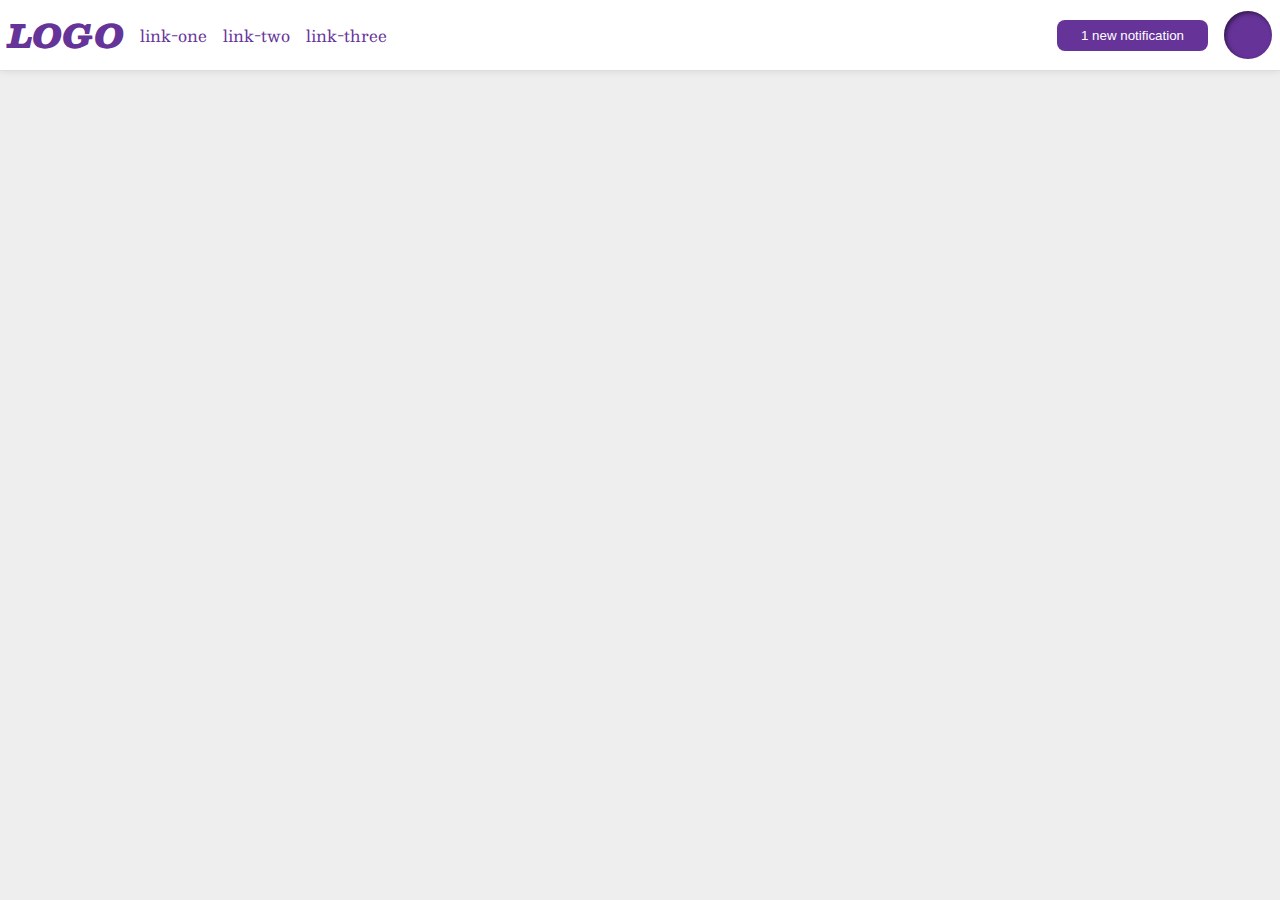
<file: flex/03-flex-header-2/index.html>
<!DOCTYPE html>
<html lang="en">
  <head>
    <meta charset="UTF-8">
    <meta http-equiv="X-UA-Compatible" content="IE=edge">
    <meta name="viewport" content="width=device-width, initial-scale=1.0">
    <title>Flex Header 2</title>
    <link rel="stylesheet" href="./style.css">
  </head>
  <body>
    <div class="header">
      <div class="left-side">
        <div class="logo">LOGO</div>
        <ul class="links">
          <li><a href="https://www.google.com">link-one</a></li>
          <li><a href="https://www.google.com">link-two</a></li>
          <li><a href="https://www.google.com">link-three</a></li>
        </ul>
      </div>
      <div class="right-side">
        <button class="notifications">1 new notification</button>
        <div class="profile-image"></div>
      </div>
    </div>
  </body>
</html>
</file>
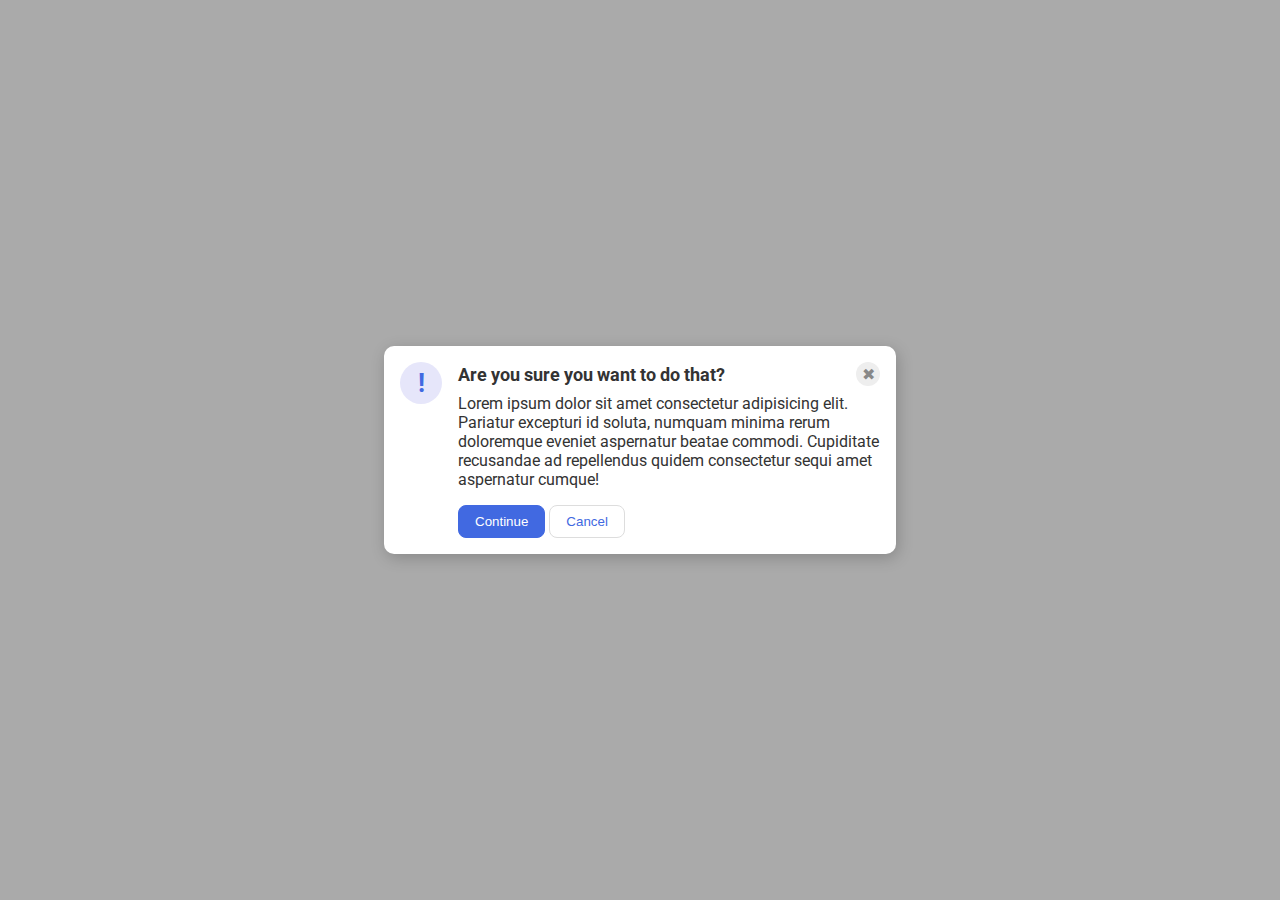
<file: flex/05-flex-modal/index.html>
<!DOCTYPE html>
<html lang="en">
  <head>
    <meta charset="UTF-8">
    <meta http-equiv="X-UA-Compatible" content="IE=edge">
    <meta name="viewport" content="width=device-width, initial-scale=1.0">
    <link rel="stylesheet" href="./style.css">
    <title>Modal</title>
  </head>
  <body>
    <div class="modal">
      <div class="icon">!</div>
      <div class="container">
        <div class="full-header">
          <div class="header">Are you sure you want to do that?</div>
          <div class="close-button">✖</div>
        </div>
        <div class="text">Lorem ipsum dolor sit amet consectetur adipisicing 
          elit. Pariatur excepturi id soluta, numquam minima rerum doloremque 
          eveniet aspernatur beatae commodi. Cupiditate recusandae ad 
          repellendus quidem consectetur sequi amet aspernatur cumque!</div>
        <div class="button">
          <button class="continue">Continue</button>
          <button class="cancel">Cancel</button>
        </div>
      </div>
    </div>
  </body>
</html>
</file>
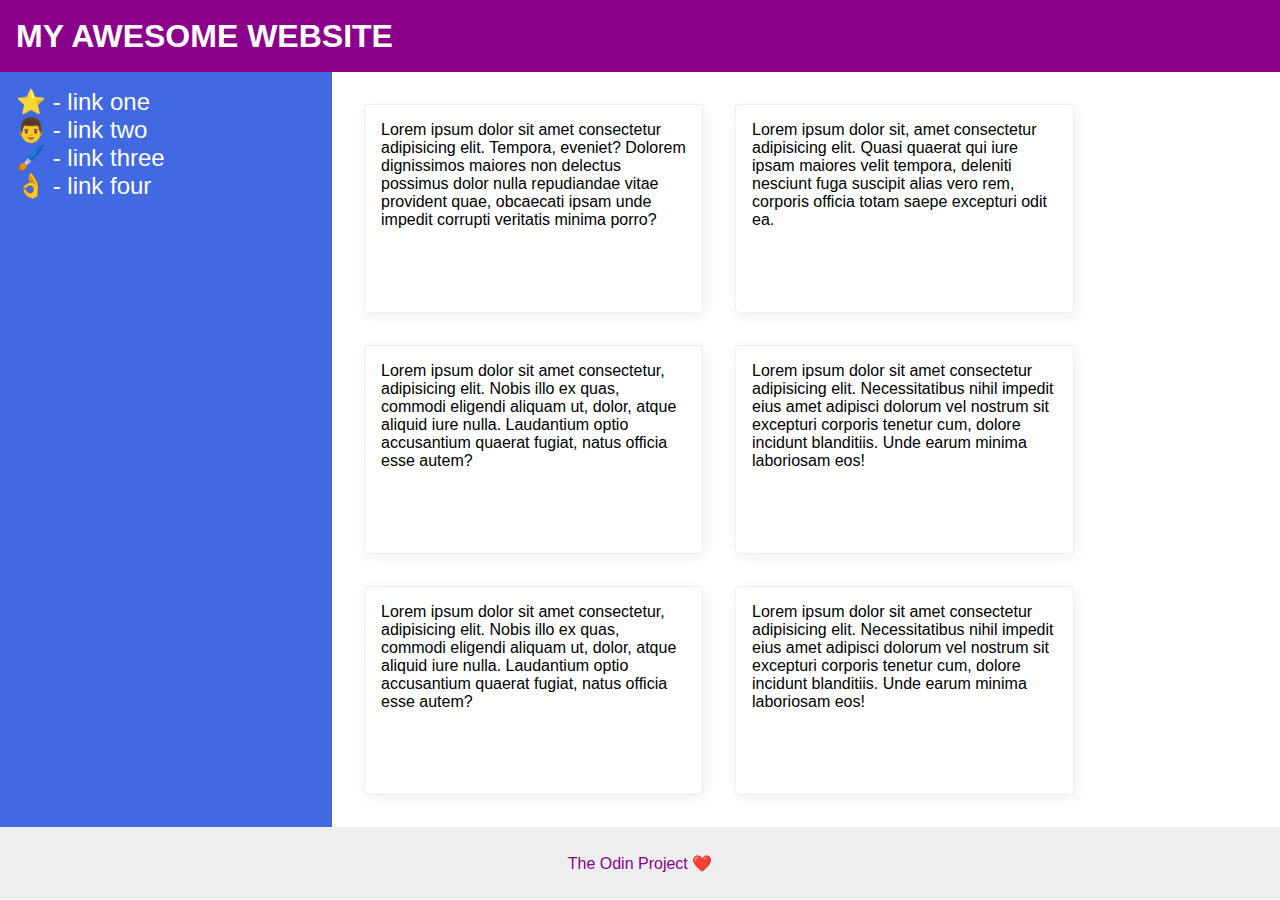
<file: flex/07-flex-layout-2/index.html>
<!DOCTYPE html>
<html lang="en">
  <head>
    <meta charset="UTF-8">
    <meta http-equiv="X-UA-Compatible" content="IE=edge">
    <meta name="viewport" content="width=device-width, initial-scale=1.0">
    <title>The Holy Grail</title>
    <link rel="stylesheet" href="./style.css">
  </head>
  <body>
    <div class="header">MY AWESOME WEBSITE</div>
    <div class="middle">
      <div class="sidebar">
        <ul>
          <li><a href="#">⭐ - link one</a></li>
          <li><a href="#">👨 - link two</a></li>
          <li><a href="#">🖌️ - link three</a></li>
          <li><a href="#">👌 - link four</a></li>
        </ul>
      </div>
      <div class="content">
        <div class="card">Lorem ipsum dolor sit amet consectetur adipisicing elit. 
          Tempora, eveniet? Dolorem dignissimos maiores non delectus possimus dolor 
          nulla repudiandae vitae provident quae, obcaecati ipsam unde impedit 
          corrupti veritatis minima porro?</div>
        <div class="card">Lorem ipsum dolor sit, amet consectetur adipisicing elit. 
          Quasi quaerat qui iure ipsam maiores velit tempora, deleniti nesciunt 
          fuga suscipit alias vero rem, corporis officia totam saepe excepturi 
          odit ea.</div>
        <div class="card">Lorem ipsum dolor sit amet consectetur, adipisicing elit. 
          Nobis illo ex quas, commodi eligendi aliquam ut, dolor, atque aliquid 
          iure nulla. Laudantium optio accusantium quaerat fugiat, natus officia 
          esse autem?</div>
        <div class="card">Lorem ipsum dolor sit amet consectetur adipisicing elit. 
          Necessitatibus nihil impedit eius amet adipisci dolorum vel nostrum sit 
          excepturi corporis tenetur cum, dolore incidunt blanditiis. Unde earum 
          minima laboriosam eos!</div>
        <div class="card">Lorem ipsum dolor sit amet consectetur, adipisicing elit. 
          Nobis illo ex quas, commodi eligendi aliquam ut, dolor, atque aliquid 
          iure nulla. Laudantium optio accusantium quaerat fugiat, natus officia 
          esse autem?</div>
        <div class="card">Lorem ipsum dolor sit amet consectetur adipisicing elit. 
          Necessitatibus nihil impedit eius amet adipisci dolorum vel nostrum sit 
          excepturi corporis tenetur cum, dolore incidunt blanditiis. Unde earum 
          minima laboriosam eos!</div>
      </div>
    </div>
    <div class="footer">The Odin Project ❤️</div>
  </body>
</html>
</file>
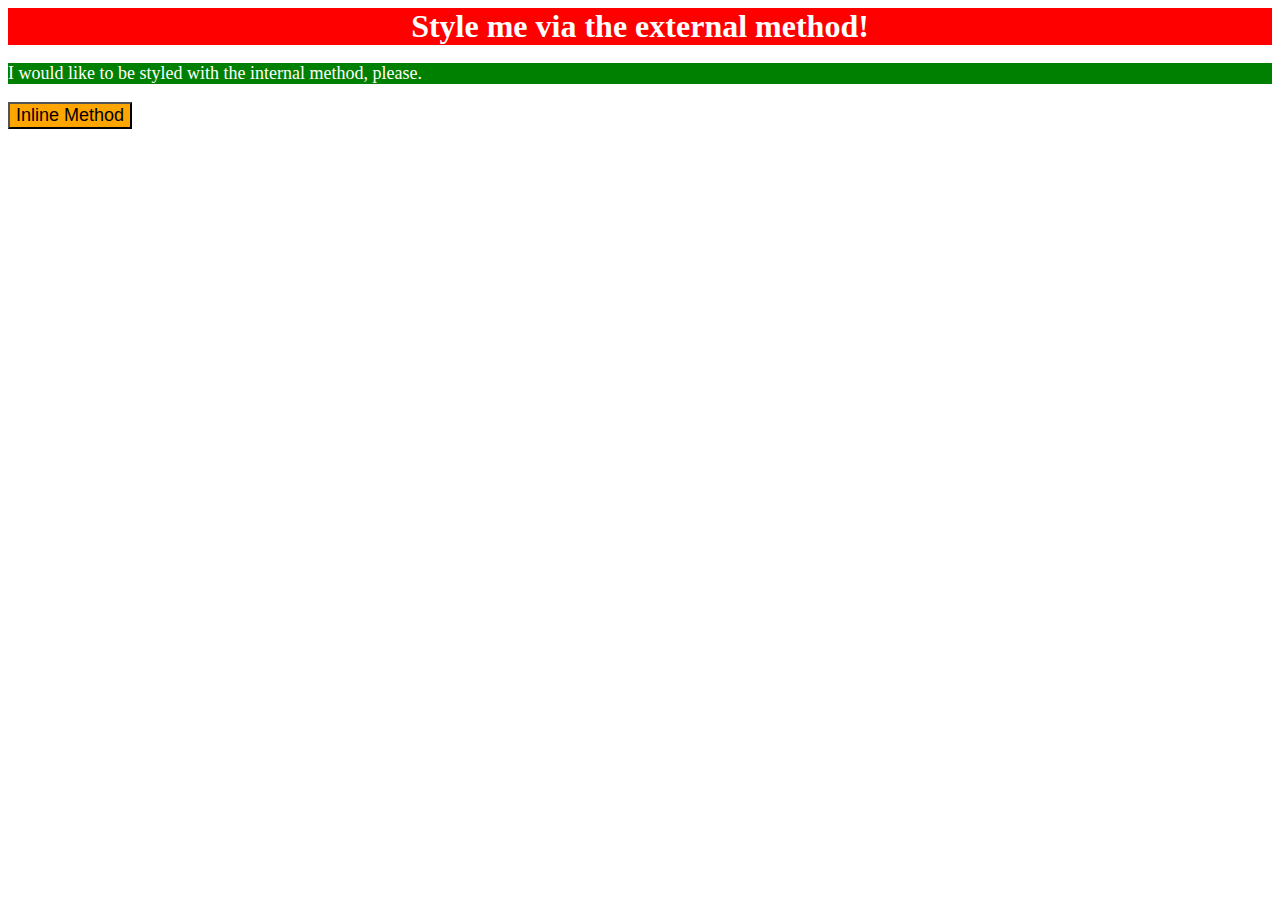
<file: foundations/01-css-methods/index.html>
<!DOCTYPE html>
<html lang="en">
  <head>
    <meta charset="UTF-8">
    <meta http-equiv="X-UA-Compatible" content="IE=edge">
    <meta name="viewport" content="width=device-width, initial-scale=1.0">
    <link rel="stylesheet" href="./style.css">
    <title>Methods for Adding CSS</title>
    <style>
      p {
        background-color: green;
        color: white;
        font-size: 18px;
      }
    </style>
  </head>
  <body>
    <div>Style me via the external method!</div>
    <p>I would like to be styled with the internal method, please.</p>
    <button style="background-color: orange; font-size: 18px;">Inline Method
    </button>
  </body>
</html>
</file>
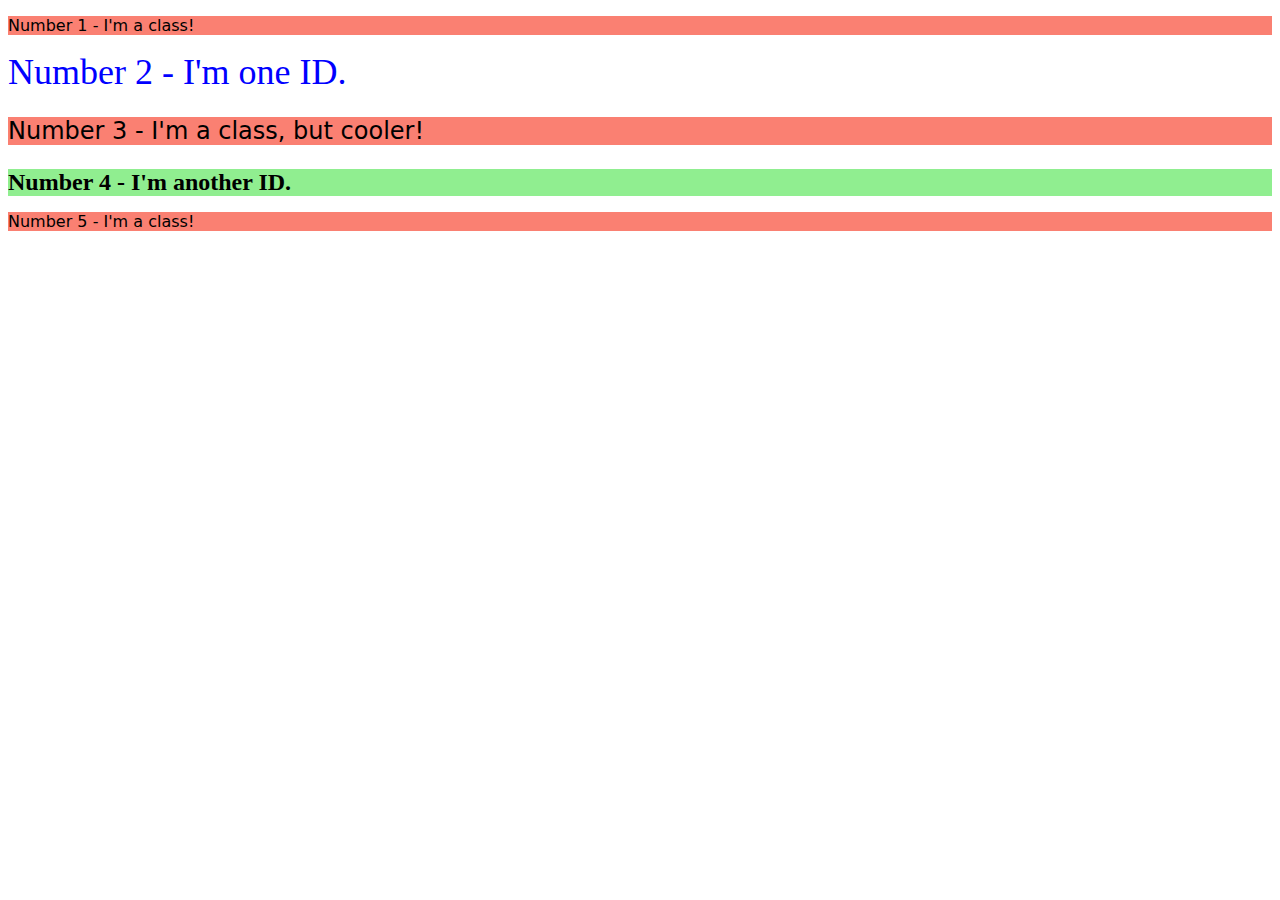
<file: foundations/02-class-id-selectors/index.html>
<!DOCTYPE html>
<html lang="en">
  <head>
    <meta charset="UTF-8">
    <meta http-equiv="X-UA-Compatible" content="IE=edge">
    <meta name="viewport" content="width=device-width, initial-scale=1.0">
    <title>Class and ID Selectors</title>
    <link rel="stylesheet" href="style.css">
  </head>
  <body>
    <p class="odd">Number 1 - I'm a class!</p>
    <div id="number2">Number 2 - I'm one ID.</div>
    <p class="odd cooler">Number 3 - I'm a class, but cooler!</p>
    <div id="number4">Number 4 - I'm another ID.</div>
    <p class="odd">Number 5 - I'm a class!</p>
  </body>
</html>
</file>
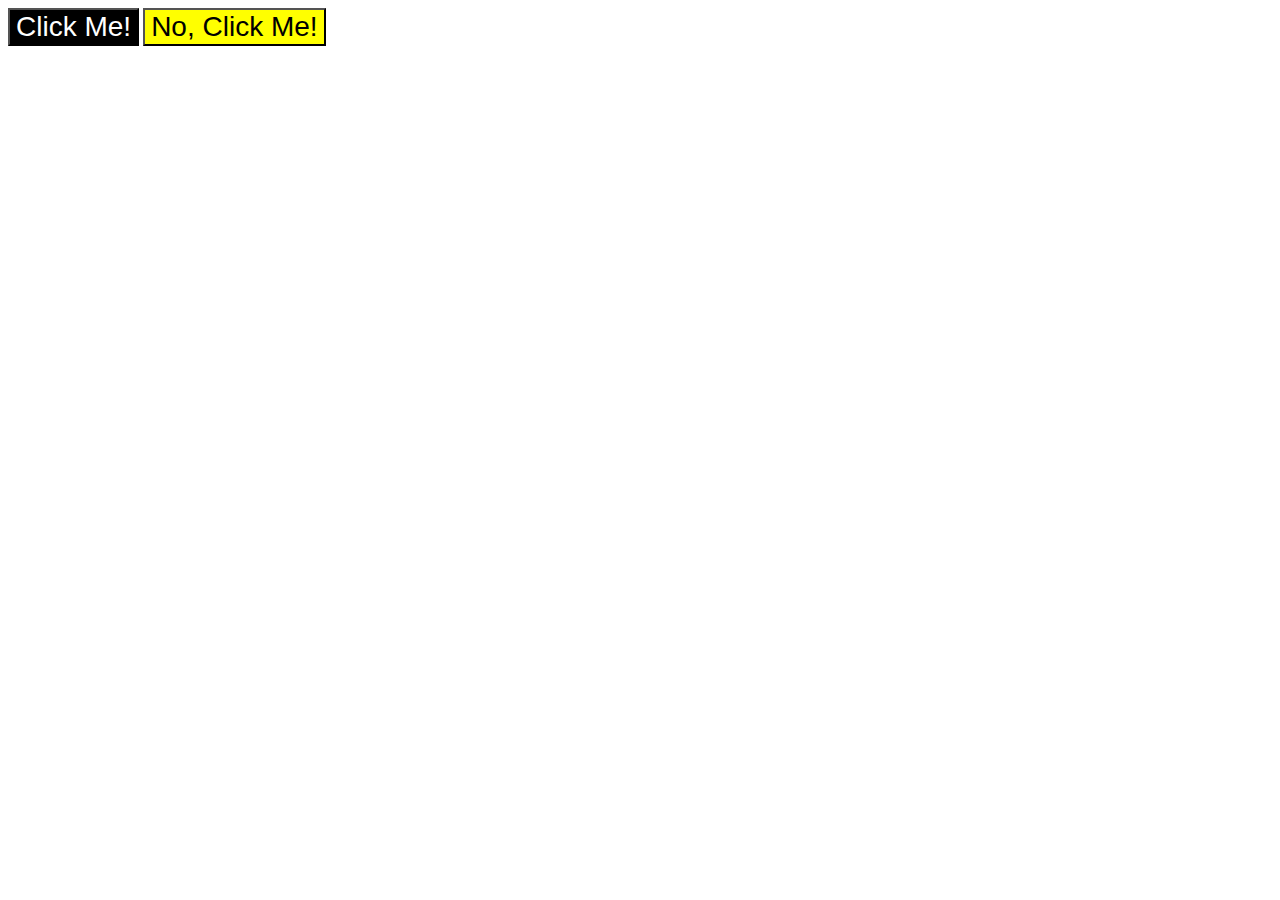
<file: foundations/03-grouping-selectors/index.html>
<!DOCTYPE html>
<html lang="en">
  <head>
    <meta charset="UTF-8">
    <meta http-equiv="X-UA-Compatible" content="IE=edge">
    <meta name="viewport" content="width=device-width, initial-scale=1.0">
    <title>Grouping Selectors</title>
    <link rel="stylesheet" href="style.css">
  </head>
  <body>
    <button class="left">Click Me!</button>
    <button class="right">No, Click Me!</button>
  </body>
</html>
</file>
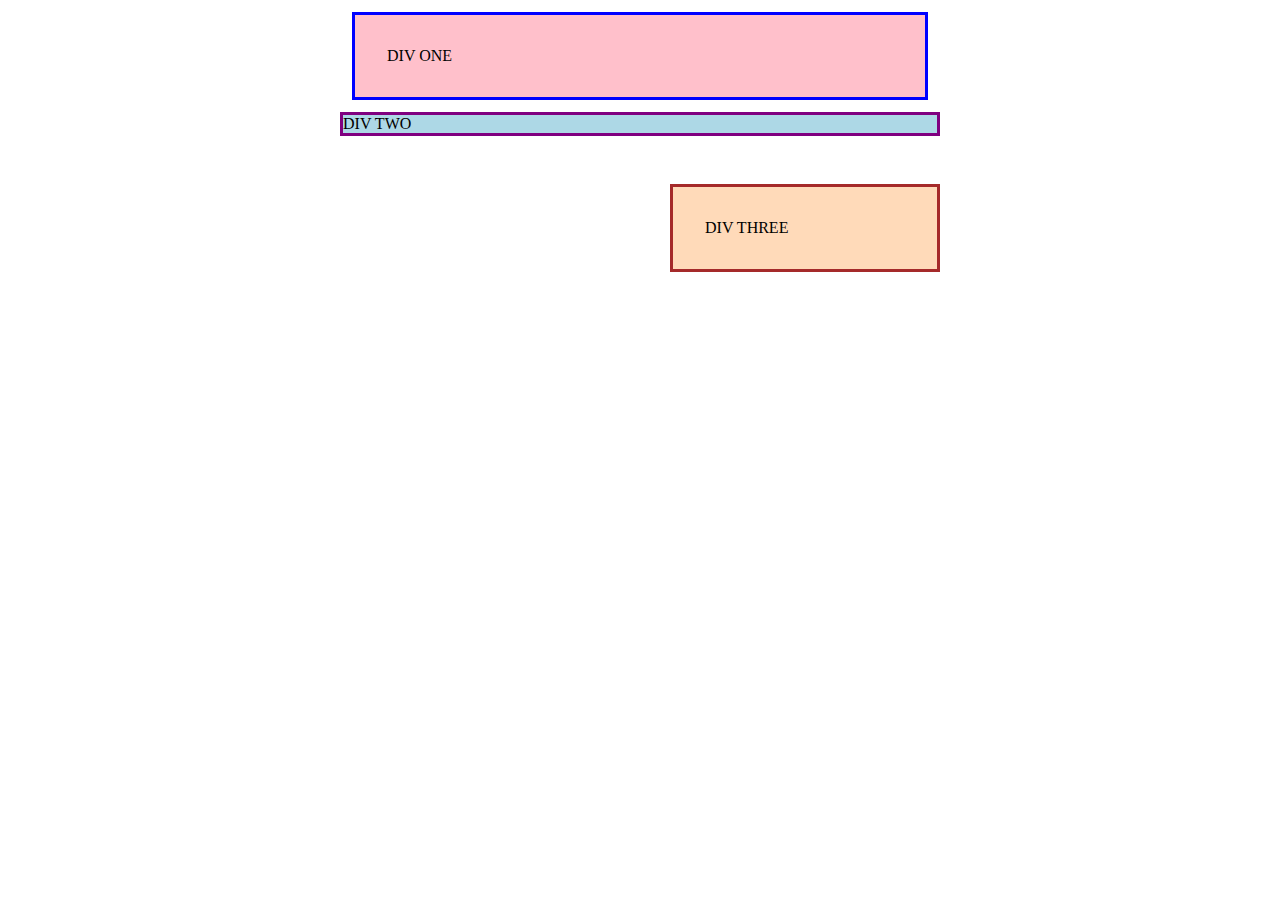
<file: margin-and-padding/01-margin-and-padding-1/index.html>
<!DOCTYPE html>
<html lang="en">
  <head>
    <meta charset="UTF-8">
    <meta http-equiv="X-UA-Compatible" content="IE=edge">
    <meta name="viewport" content="width=device-width, initial-scale=1.0">
    <title>Margin and Padding Exercise</title>
    <link rel="stylesheet" href="style.css">
  </head>
  <body>
    <div class="one">
      DIV ONE
    </div>
    <div class="two">
      DIV TWO
    </div>
    <div class="three">
      DIV THREE
    </div>
  </body>
</html>
</file>
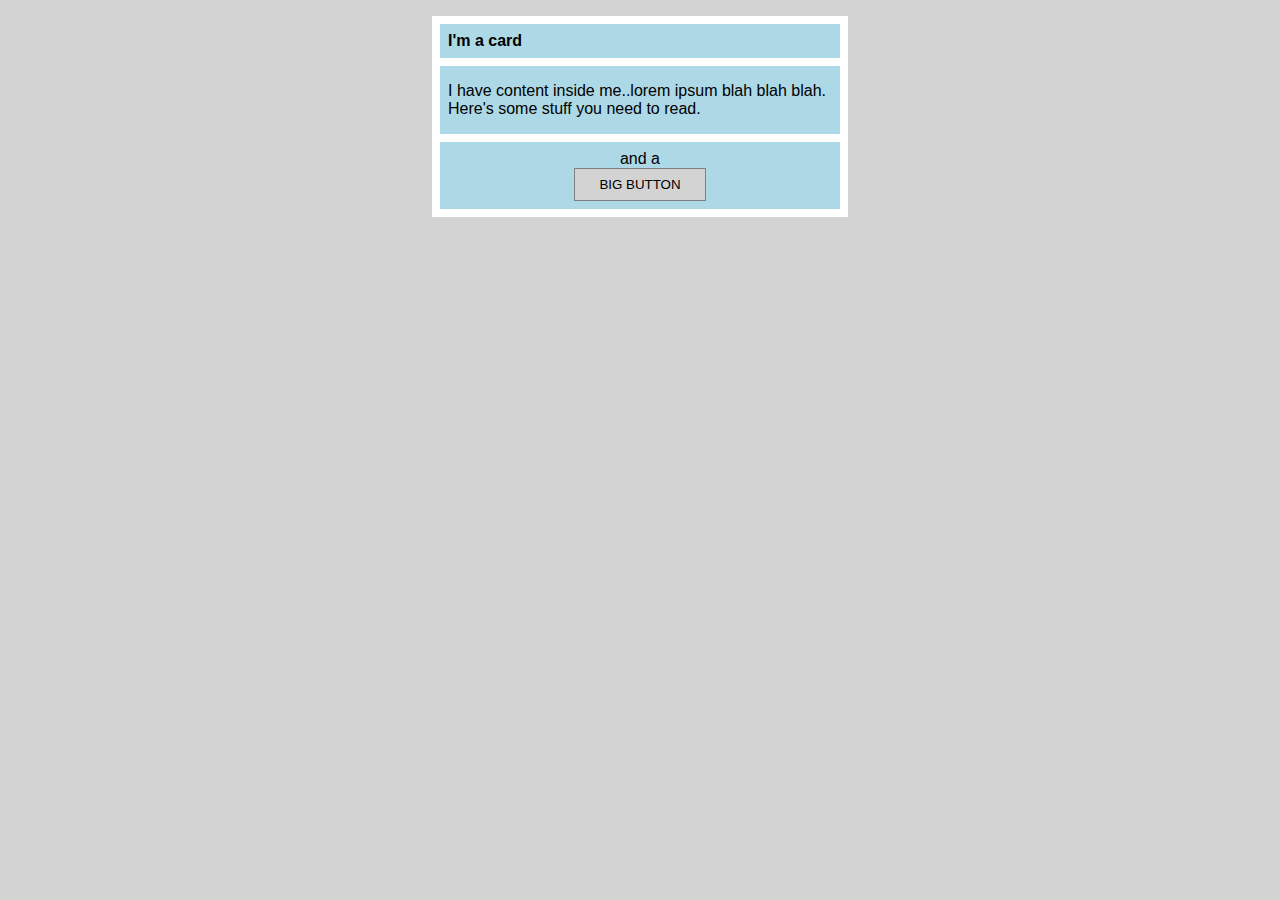
<file: margin-and-padding/02-margin-and-padding-2/index.html>
<!DOCTYPE html>
<html lang="en">
  <head>
    <meta charset="UTF-8">
    <meta http-equiv="X-UA-Compatible" content="IE=edge">
    <meta name="viewport" content="width=device-width, initial-scale=1.0">
    <title>Margin and Padding Exercise 2</title>
    <link rel="stylesheet" href="style.css">
  </head>
  <body>
    <div class="card">
      <h1 class="title">I'm a card</h1>
      <div class="content">I have content inside me..lorem ipsum blah blah blah. Here's some stuff you need to read.</div>
      <div class="button-container">and a <button>BIG BUTTON</button></div>
    </div>
  </body>
</html>
</file>
<file: flex/03-flex-header-2/style.css>
@import url('https://fonts.googleapis.com/css2?family=Besley:ital,wght@0,400;1,900&display=swap');

body {
  margin: 0;
  background: #eee;
  font-family: Besley, serif;
}

.header {
  display: flex;
  justify-content: space-between;
  padding: 8px;
  background: white;
  border-bottom: 1px solid #ddd;
  box-shadow: 0 0 8px rgba(0,0,0,.1);
}

.left-side, .right-side {
  display: flex;
  align-items: center;
  gap: 16px;
}

.profile-image {
  background: rebeccapurple;
  box-shadow: inset 2px 2px 4px rgba(0,0,0,.5);
  border-radius: 50%;
  width: 48px;
  height: 48px;
}

.logo {
  color: rebeccapurple;
  font-size: 32px;
  font-weight: 900;
  font-style: italic;
}

button {
  border: none;
  border-radius: 8px;
  background: rebeccapurple;
  color: white;
  padding: 8px 24px;
}

a {
  text-decoration: none;
  color: rebeccapurple;
}

ul {
  display: flex;
  gap: 16px;
  padding: 0px;
  margin: 0px;
  list-style-type: none;
}
</file>
<file: flex/05-flex-modal/style.css>
@import url('https://fonts.googleapis.com/css2?family=Roboto:wght@400;700&display=swap');

html, body {
  height: 100%;
}

body {
  font-family: Roboto, sans-serif;
  margin: 0;
  background: #aaa;
  color: #333;
  display: flex;
  align-items: center;
  justify-content: center;
}

.modal {
  background: white;
  width: 480px;
  border-radius: 10px;
  box-shadow: 2px 4px 16px rgba(0,0,0,.2);
  display: flex;
  padding: 16px;
  gap: 16px;
}

.container {
  display: flex;
  flex-direction: column;
}

.header {
  font-weight: 700;
  font-size: 18px;
}

.full-header {
  display: flex;
  justify-content: space-between;
  align-items: center;
  margin-bottom: 8px;
}

.text {
  margin-bottom: 16px;
}

.icon {
  color: royalblue;
  font-size: 26px;
  font-weight: 700;
  background: lavender;
  width: 42px;
  height: 42px;
  border-radius: 50%;
  display: flex;
  align-items: center;
  justify-content: center;
  flex-shrink: 0;
}

.close-button {
  background: #eee;
  border-radius: 50%;
  color: #888;
  font-weight: 400;
  font-size: 16px;
  height: 24px;
  width: 24px;
  display: flex;
  align-items: center;
  justify-content: center;
}

button {
  padding: 8px 16px;
  border-radius: 8px;
}

button.continue {
  background: royalblue;
  border: 1px solid royalblue;
  color: white;
}

button.cancel {
  background: white;
  border: 1px solid #ddd;
  color: royalblue;
}
</file>
<file: flex/07-flex-layout-2/style.css>
body {
  font-family: -apple-system, BlinkMacSystemFont, "Segoe UI", Roboto, Oxygen, 
    Ubuntu, Cantarell, "Open Sans", "Helvetica Neue", sans-serif;
  margin: 0;
  min-height: 100vh;
  display: flex;
  flex-direction: column;
}

.header {
  height: 72px;
  background: darkmagenta;
  color: white;
  font-size: 32px;
  font-weight: 900;
  padding-left: 16px;
  display: flex;
  align-items: center;
}

.footer {
  height: 72px;
  background: #eee;
  color: darkmagenta;
  display: flex;
  justify-content: center;
  align-items: center;
}

.sidebar {
  width: 300px;
  background: royalblue;
  padding: 16px;
  flex-shrink: 0;
}

.card {
  border: 1px solid #eee;
  box-shadow: 2px 4px 16px rgba(0,0,0,.06);
  border-radius: 4px;
  width: 305px;
  height: 175px;
  padding: 16px;
}

a {
  text-decoration: none;
  color: white;
  font-size: 24px;
}

ul {
  list-style: none;
  padding: 0px;
  margin: 0px;
}

.middle {
  display: flex;
}

.content {
  display: flex;
  flex-wrap: wrap;
  padding: 32px;
  gap: 32px;
}
</file>
<file: foundations/01-css-methods/style.css>
div {
    background-color: red;
    color: white;
    font-size: 32px;
    text-align: center;
    font-weight: bold;
}
</file>
<file: foundations/02-class-id-selectors/style.css>
.odd {
    background-color: #FA8072;
    font-family: Verdana, "DejaVu Sans", sans-serif;
}

#number2 {
    color: #0000FF;
    font-size: 36px;
}

.cooler {
    font-size: 24px;
}

#number4 {
    background-color: #90EE90;
    font-size: 24px;
    font-weight: 700;
}
</file>
<file: foundations/03-grouping-selectors/style.css>
.left, .right {
    font-size: 28px;
    font-family: Helvetica, "Times New Roman", sans-serif;
}

.left {
    background-color: #000000;
    color: #FFFFFF;
}

.right {
    background-color: #FFFF00;
}
</file>
<file: margin-and-padding/01-margin-and-padding-1/style.css>
body {
  max-width: 600px;
  margin: 0 auto;
}

.one {
  background: pink;
  border: 3px solid blue;
  padding: 32px;
  margin: 12px;
}

.two {
  background: lightblue;
  border: 3px solid purple;
  margin-bottom: 48px;
}

.three {
  background: peachpuff;
  border: 3px solid brown;
  width: 200px;
  padding: 32px;
  margin-left: auto;
}
</file>
<file: margin-and-padding/02-margin-and-padding-2/style.css>
body {
  background-color: lightgray;
  font-family: sans-serif;
}

.card {
  background-color: white;
  width: 400px;
  padding: 8px;
  margin: 16px auto;
}

.title {
  background-color: lightblue;
  font-size: 16px;
  padding: 8px;
  margin-top: 0px;
  margin-bottom: 8px;
}

.content {
  background-color: lightblue;
  padding: 16px 8px;
  margin-bottom: 8px;
}

.button-container {
  background-color: lightblue;
  text-align: center;
  padding: 8px;
}

button {
  display: block;
  background-color: lightgray;
  padding: 8px 24px;
  border: 1px solid gray;
  margin: auto;
}
</file>
